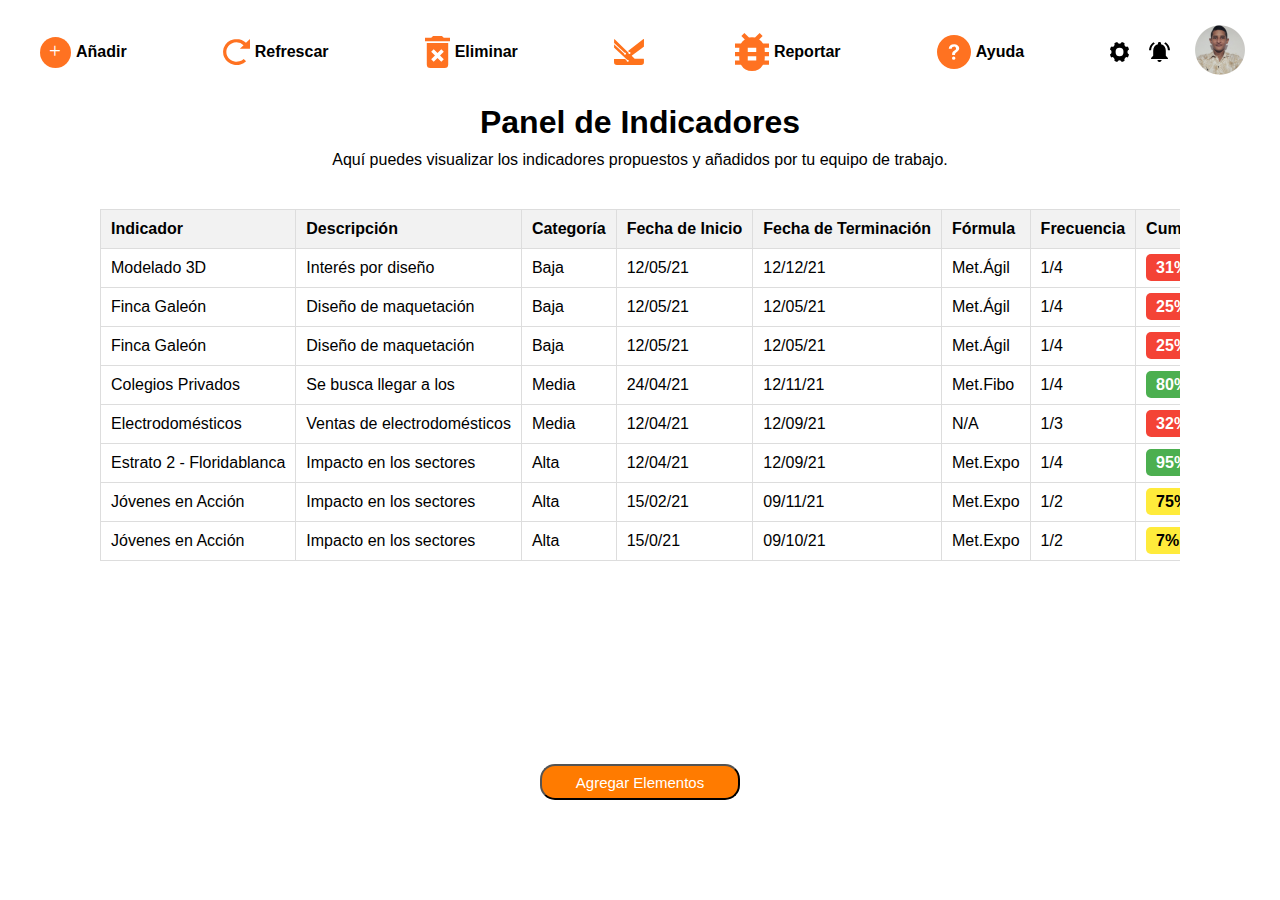
<file: index2.html>
<!DOCTYPE html>
<html lang="en">
<head>
    <meta charset="UTF-8">
    <meta name="viewport" content="width=device-width, initial-scale=1.0">
    <link rel="stylesheet" href="css/style2.css">
    <title>Principal</title>
</head>
<body>
    <input type="checkbox" id="menu-toggle">
    <header class="meca">
        <label for="menu-toggle" class="menu-icon">
            <div></div>
            <div></div>
            <div></div>
        </label>
        <nav>
            <div class="c">
                <img src="Recursos/Group 7.svg">
                <a href="index3.html">Añadir</a>
            </div>
            <div class="c">
                <img src="Recursos/Icon open-reload.svg">
                <a href="index2.html">Refrescar</a>
            </div>
            <div class="c">
                <img src="Recursos/Icon material-delete-forever.svg">
                <a href="index4.html">Eliminar</a>
            </div>
            <div class="c">
                <img src="Recursos/kario sin kairo.svg" width="30px">
            </div>
            <div class="c">
                <img src="Recursos/Icon material-bug-report.svg">
                <a href="index5.html">Reportar</a>
            </div>
            <div class="c">
                <img src="Recursos/Icon ionic-ios-help-circle.svg">
                <a href="index6.html">Ayuda</a>
            </div>
            <div class="perfil"> 
                <img class="set" src="Recursos/Icon ionic-ios-settings.svg" alt="">           
                <img class="not" src="Recursos/Icon material-notifications-active.svg" alt="">
                <a  href="index7.html">
                    <img class="pf" src="Recursos/foto.png" alt="">             
                </a>           
            </div>         
        </nav>
    </header>
    
    <div class="panel">
        <h1>Panel de Indicadores</h1>
        <p>Aquí puedes visualizar los indicadores propuestos y añadidos por tu equipo de trabajo.</p>
        <div class="table-responsive">
            <table>
                <thead>
                    <tr>
                        <th>Indicador</th>
                        <th>Descripción</th>
                        <th>Categoría</th>
                        <th>Fecha de Inicio</th>
                        <th>Fecha de Terminación</th>
                        <th>Fórmula</th>
                        <th>Frecuencia</th>
                        <th>Cumplimiento</th>
                        <th>Área</th>
                    </tr>
                </thead>
            <tbody>
                <tr>
                    <td>Modelado 3D</td>
                    <td>Interés por diseño</td>
                    <td>Baja</td>
                    <td>12/05/21</td>
                    <td>12/12/21</td>
                    <td>Met.Ágil</td>
                    <td>1/4</td>
                    <td><span class="progress red">31%</span></td>
                    <td>Marketing</td>
                </tr>
                <tr>
                    <td>Finca Galeón</td>
                    <td>Diseño de maquetación</td>
                    <td>Baja</td>
                    <td>12/05/21</td>
                    <td>12/05/21</td>
                    <td>Met.Ágil</td>
                    <td>1/4</td>
                    <td><span class="progress red">25%</span></td>
                    <td>Diseño</td>
                </tr>
                <tr>
                    <td>Finca Galeón</td>
                    <td>Diseño de maquetación</td>
                    <td>Baja</td>
                    <td>12/05/21</td>
                    <td>12/05/21</td>
                    <td>Met.Ágil</td>
                    <td>1/4</td>
                    <td><span class="progress red">25%</span></td>
                    <td>Diseño</td>
                </tr>
                <tr>
                    <td>Colegios Privados</td>
                    <td>Se busca llegar a los</td>
                    <td>Media</td>
                    <td>24/04/21</td>
                    <td>12/11/21</td>
                    <td>Met.Fibo</td>
                    <td>1/4</td>
                    <td><span class="progress green">80%</span></td>
                    <td>Developers</td>
                </tr>
                <tr>
                    <td>Electrodomésticos</td>
                    <td>Ventas de electrodomésticos</td>
                    <td>Media</td>
                    <td>12/04/21</td>
                    <td>12/09/21</td>
                    <td>N/A</td>
                    <td>1/3</td>
                    <td><span class="progress red">32%</span></td>
                    <td>Gerencia</td>
                </tr>
                <tr>
                    <td>Estrato 2 - Floridablanca</td>
                    <td>Impacto en los sectores</td>
                    <td>Alta</td>
                    <td>12/04/21</td>
                    <td>12/09/21</td>
                    <td>Met.Expo</td>
                    <td>1/4</td>
                    <td><span class="progress green">95%</span></td>
                    <td>Marketing</td>
                </tr>
                <tr>
                    <td>Jóvenes en Acción</td>
                    <td>Impacto en los sectores</td>
                    <td>Alta</td>
                    <td>15/02/21</td>
                    <td>09/11/21</td>
                    <td>Met.Expo</td>
                    <td>1/2</td>
                    <td><span class="progress yellow">75%</span></td>
                    <td>Producción</td>
                </tr>
                <tr>
                    <td>Jóvenes en Acción</td>
                    <td>Impacto en los sectores</td>
                    <td>Alta</td>
                    <td>15/0/21</td>
                    <td>09/10/21</td>
                    <td>Met.Expo</td>
                    <td>1/2</td>
                    <td><span class="progress yellow">7%</span></td>
                    <td>Producción</td>
                </tr>
            </tbody>
        </table>
        <a href="index3.html"><button>Agregar Elementos</button></a>
    </div>
</body>
</html>
</file>
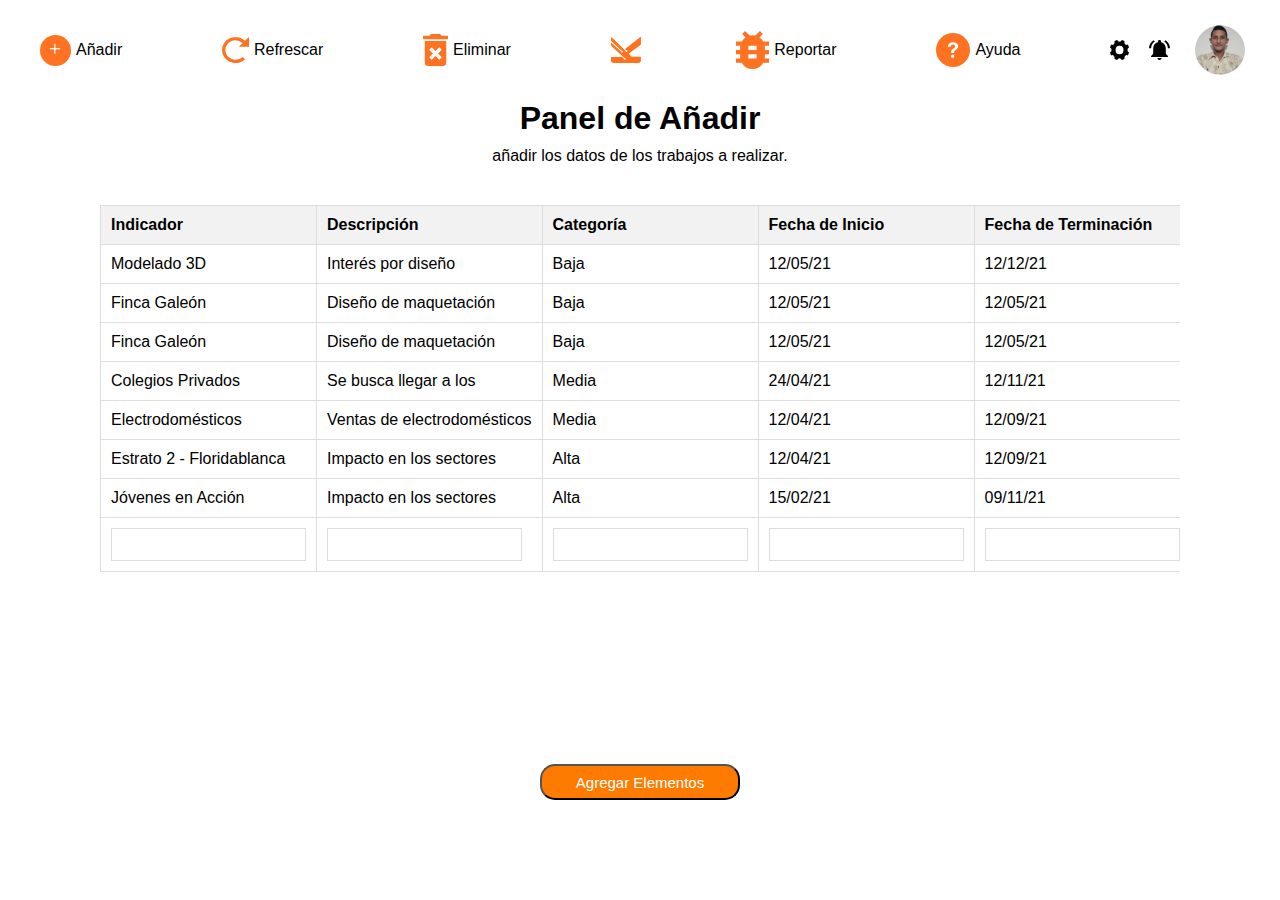
<file: index3.html>
<html lang="en">
<head>
    <meta charset="UTF-8">
    <meta name="viewport" content="width=device-width, initial-scale=1.0">
    <link rel="stylesheet" href="css/style3.css">
    <title>Añadir</title>
</head>
<body>
    <input type="checkbox" id="menu-toggle">
    <header class="meca">
        <label for="menu-toggle" class="menu-icon">
            <div></div>
            <div></div>
            <div></div>
        </label>
        <nav>
            <div class="c">
            <img src="Recursos/Group 7.svg">
            <a href="index3.html">Añadir</a>
            </div>
            <div class="c">
            <img src="Recursos/Icon open-reload.svg">
            <a href="index3.html">Refrescar</a>
            </div>
            <div class="c">
            <img src="Recursos/Icon material-delete-forever.svg">
            <a href="index4.html">Eliminar</a>
            </div>
            <div class="c">
            <img src="Recursos/kario sin kairo.svg" width="30px">
            </div>
            <div class="c">
            <img src="Recursos/Icon material-bug-report.svg">
            <a href="index5.html">Reportar</a>
            </div>
            <div class="c">
            <img src="Recursos/Icon ionic-ios-help-circle.svg">
            <a href="index6.html">Ayuda</a>
            </div>
            <div class="perfil"> 
            <img class="set" src="Recursos/Icon ionic-ios-settings.svg" alt="">           
            <img class="not" src="Recursos/Icon material-notifications-active.svg" alt="">
            <a  href="index7.html">
                <img class="pf" src="Recursos/foto.png" alt="">                   
            </a>           
            </div>         
        </nav>
    </header>
    <div class="panel">
        <h1>Panel de Añadir</h1>
        <p>añadir los datos de los trabajos a realizar.</p>
        <div class="table-responsive">
        <table>
            <thead>
                <tr>
                    <th>Indicador</th>
                    <th>Descripción</th>
                    <th>Categoría</th>
                    <th>Fecha de Inicio</th>
                    <th>Fecha de Terminación</th>
                    <th>Fórmula</th>
                    <th>Frecuencia</th>
                    <th>Cumplimiento</th>
                    <th>Área</th>
                </tr>
            </thead>
            <tbody>
                <tr>
                    <td>Modelado 3D</td>
                    <td>Interés por diseño</td>
                    <td>Baja</td>
                    <td>12/05/21</td>
                    <td>12/12/21</td>
                    <td>Met.Ágil</td>
                    <td>1/4</td>
                    <td><span class="progress red">31%</span></td>
                    <td>Marketing</td>
                </tr>
                <tr>
                    <td>Finca Galeón</td>
                    <td>Diseño de maquetación</td>
                    <td>Baja</td>
                    <td>12/05/21</td>
                    <td>12/05/21</td>
                    <td>Met.Ágil</td>
                    <td>1/4</td>
                    <td><span class="progress red">25%</span></td>
                    <td>Diseño</td>
                </tr>
                <tr>
                    <td>Finca Galeón</td>
                    <td>Diseño de maquetación</td>
                    <td>Baja</td>
                    <td>12/05/21</td>
                    <td>12/05/21</td>
                    <td>Met.Ágil</td>
                    <td>1/4</td>
                    <td><span class="progress red">25%</span></td>
                    <td>Diseño</td>
                </tr>
                <tr>
                    <td>Colegios Privados</td>
                    <td>Se busca llegar a los</td>
                    <td>Media</td>
                    <td>24/04/21</td>
                    <td>12/11/21</td>
                    <td>Met.Fibo</td>
                    <td>1/4</td>
                    <td><span class="progress green">80%</span></td>
                    <td>Developers</td>
                </tr>
                <tr>
                    <td>Electrodomésticos</td>
                    <td>Ventas de electrodomésticos</td>
                    <td>Media</td>
                    <td>12/04/21</td>
                    <td>12/09/21</td>
                    <td>N/A</td>
                    <td>1/3</td>
                    <td><span class="progress red">32%</span></td>
                    <td>Gerencia</td>
                </tr>
                <tr>
                    <td>Estrato 2 - Floridablanca</td>
                    <td>Impacto en los sectores</td>
                    <td>Alta</td>
                    <td>12/04/21</td>
                    <td>12/09/21</td>
                    <td>Met.Expo</td>
                    <td>1/4</td>
                    <td><span class="progress green">95%</span></td>
                    <td>Marketing</td>
                </tr>
                <tr>
                    <td>Jóvenes en Acción</td>
                    <td>Impacto en los sectores</td>
                    <td>Alta</td>
                    <td>15/02/21</td>
                    <td>09/11/21</td>
                    <td>Met.Expo</td>
                    <td>1/2</td>
                    <td><span class="progress yellow">75%</span></td>
                    <td>Producción</td>
                </tr>
                <tr>
                    <td><input class="ta" type="text"></td>
                    <td><input class="ta" type="text"></td>
                    <td><input class="ta" type="text"></td>
                    <td><input class="ta" type="text"></td>
                    <td><input class="ta" type="text"></td>
                    <td><input class="ta" type="text"></td>
                    <td><input class="ta" type="text"></td>
                    <td><span class="progress yellow"></span></td>
                    <td></td>
                </tr>
            </tbody>
        </table>
        <a href="index2.html"><button>Agregar Elementos</button></a>

    </div>
</body>
</html>
</file>
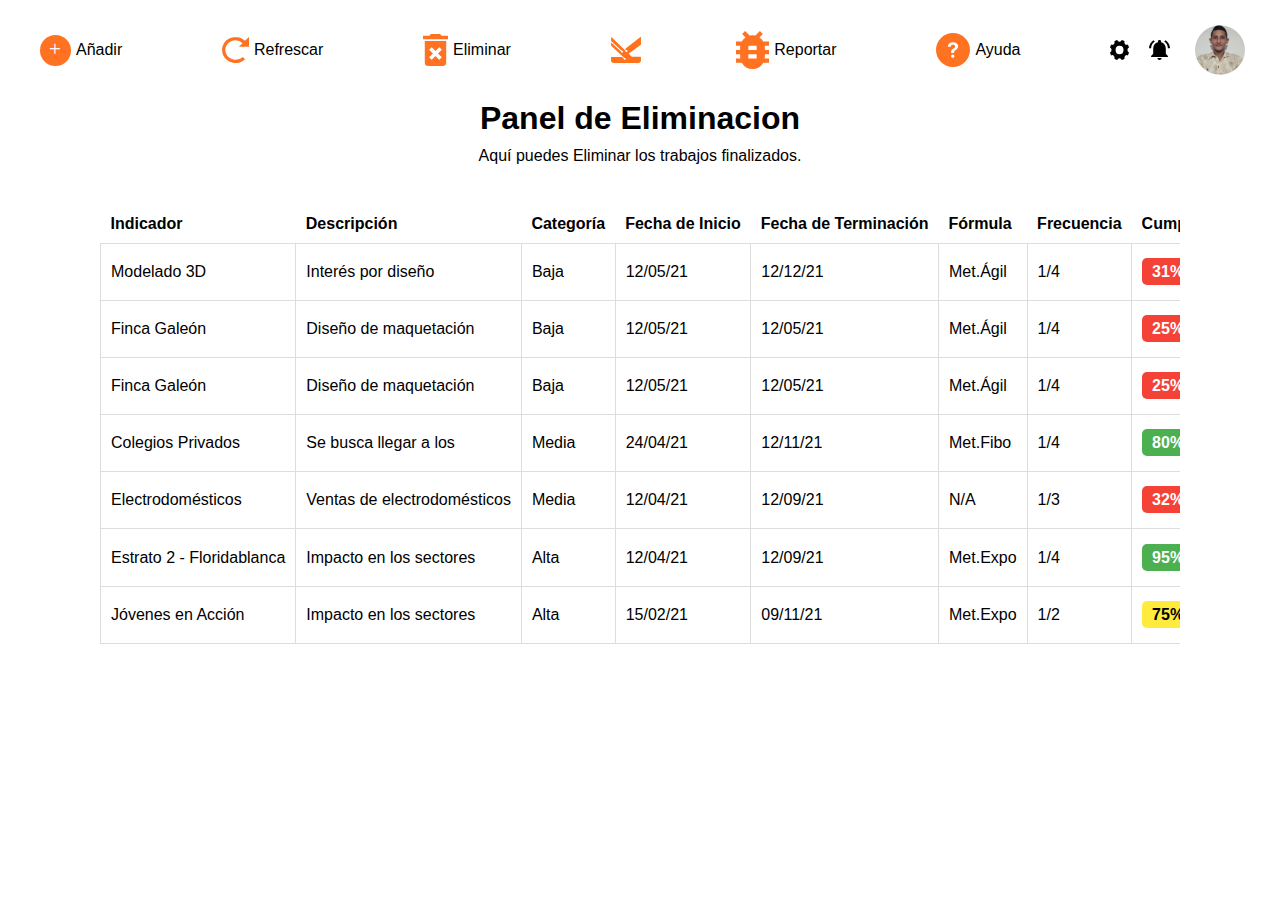
<file: index4.html>
<html lang="en">
<head>
    <meta charset="UTF-8">
    <meta name="viewport" content="width=device-width, initial-scale=1.0">
    <link rel="stylesheet" href="css/style4.css">
    <title>Eliminar</title>
</head>
<body>
    <input type="checkbox" id="menu-toggle">
    <header class="meca">
        <label for="menu-toggle" class="menu-icon">
            <div></div>
            <div></div>
            <div></div>
        </label>
        <nav>
            <div class="c">
            <img src="Recursos/Group 7.svg">
            <a href="index3.html">Añadir</a>
            </div>
            <div class="c">
            <img src="Recursos/Icon open-reload.svg">
            <a href="index4.html">Refrescar</a>
            </div>
            <div class="c">
            <img src="Recursos/Icon material-delete-forever.svg">
            <a href="index4.html">Eliminar</a>
            </div>
            <div class="c">
            <img src="Recursos/kario sin kairo.svg" width="30px">
            </div>
            <div class="c">
            <img src="Recursos/Icon material-bug-report.svg">
            <a href="index5.html">Reportar</a>
            </div>
            <div class="c">
            <img src="Recursos/Icon ionic-ios-help-circle.svg">
            <a href="index6.html">Ayuda</a>
            </div>
            <div class="perfil"> 
            <img class="set" src="Recursos/Icon ionic-ios-settings.svg" alt="">           
            <img class="not" src="Recursos/Icon material-notifications-active.svg" alt="">
            <a  href="index7.html">
                <img class="pf" src="Recursos/foto.png" alt="">                   
            </a>           
            </div>         
        </nav>
    </header>
    <div class="panel">
        <h1>Panel de Eliminacion</h1>
        <p>Aquí puedes Eliminar los trabajos finalizados.</p>
        <div class="table-responsive">
            <table>
            <thead>
                <tr>
                    <th>Indicador</th>
                    <th>Descripción</th>
                    <th>Categoría</th>
                    <th>Fecha de Inicio</th>
                    <th>Fecha de Terminación</th>
                    <th>Fórmula</th>
                    <th>Frecuencia</th>
                    <th>Cumplimiento</th>
                    <th>Área</th>
                </tr>
            </thead>
            <tbody>
                <tr>
                    <td>Modelado 3D</td>
                    <td>Interés por diseño</td>
                    <td>Baja</td>
                    <td>12/05/21</td>
                    <td>12/12/21</td>
                    <td>Met.Ágil</td>
                    <td>1/4</td>
                    <td><span class="progress red">31%</span></td>
                    <td>Marketing</td>
                    <td><a href="indexCE.html"><img src="Recursos/Icon material-delete-forever.svg" alt=""></a></td>
                </tr>
                
                <tr>
                    <td>Finca Galeón</td>
                    <td>Diseño de maquetación</td>
                    <td>Baja</td>
                    <td>12/05/21</td>
                    <td>12/05/21</td>
                    <td>Met.Ágil</td>
                    <td>1/4</td>
                    <td><span class="progress red">25%</span></td>
                    <td>Diseño</td>
                    <td><a href="indexCE.html"><img src="Recursos/Icon material-delete-forever.svg" alt=""></a></td>
                </tr>
                <tr>
                    <td>Finca Galeón</td>
                    <td>Diseño de maquetación</td>
                    <td>Baja</td>
                    <td>12/05/21</td>
                    <td>12/05/21</td>
                    <td>Met.Ágil</td>
                    <td>1/4</td>
                    <td><span class="progress red">25%</span></td>
                    <td>Diseño</td>
                    <td><a href="indexCE.html"><img src="Recursos/Icon material-delete-forever.svg" alt=""></a></td>
                </tr>
                <tr>
                    <td>Colegios Privados</td>
                    <td>Se busca llegar a los</td>
                    <td>Media</td>
                    <td>24/04/21</td>
                    <td>12/11/21</td>
                    <td>Met.Fibo</td>
                    <td>1/4</td>
                    <td><span class="progress green">80%</span></td>
                    <td>Developers</td>
                    <td><a href="indexCE.html"><img src="Recursos/Icon material-delete-forever.svg" alt=""></a></td>
                </tr>
                <tr>
                    <td>Electrodomésticos</td>
                    <td>Ventas de electrodomésticos</td>
                    <td>Media</td>
                    <td>12/04/21</td>
                    <td>12/09/21</td>
                    <td>N/A</td>
                    <td>1/3</td>
                    <td><span class="progress red">32%</span></td>
                    <td>Gerencia</td>
                    <td><a href="indexCE.html"><img src="Recursos/Icon material-delete-forever.svg" alt=""></a></td>
                </tr>
                <tr>
                    <td>Estrato 2 - Floridablanca</td>
                    <td>Impacto en los sectores</td>
                    <td>Alta</td>
                    <td>12/04/21</td>
                    <td>12/09/21</td>
                    <td>Met.Expo</td>
                    <td>1/4</td>
                    <td><span class="progress green">95%</span></td>
                    <td>Marketing</td>
                    <td><a href="indexCE.html"><img src="Recursos/Icon material-delete-forever.svg" alt=""></a></td>
                </tr>
                <tr>
                    <td>Jóvenes en Acción</td>
                    <td>Impacto en los sectores</td>
                    <td>Alta</td>
                    <td>15/02/21</td>
                    <td>09/11/21</td>
                    <td>Met.Expo</td>
                    <td>1/2</td>
                    <td><span class="progress yellow">75%</span></td>
                    <td>Producción</td>
                    <td><a href="indexCE.html"><img src="Recursos/Icon material-delete-forever.svg" alt=""></a></td>
                </tr>
            </tbody>
        </table>
    </div>
</body>
</html>
</file>
<file: css/style2.css>
* {
    margin: 0;
    padding: 0;
    box-sizing: border-box;
}

body {
    font-family: sans-serif;
    background: #ffffff;
}

header {
    background-color: #ffffff;
    color: #ffffff;
    padding: 10px 0;
}

img {
    align-items: center;
}

nav {
    display: flex;
    justify-content: space-between;
    align-items: center;
    padding: 0 20px;
    font-weight: 600;
}

.set{
    padding: 10px;
}
.not{
    padding: 10px;
}
.pf{
    width: 70px;
    padding: 10px;
}
.pf:hover{
    background-color: rgb(255, 102, 0);
    border-radius: 50%;
}
.perfil{
    display: flex;
    align-items: center;
}

.c{
    display: flex;
    align-items: center;
    justify-content: center;
    margin: 0 20px;
}

.logo {
    margin: 0 40px;
}

a {
    color: rgb(0, 0, 0);
    text-decoration: none;
    padding: 5px;
    transition: color 0.3s;
}

a:hover {
    color: rgb(255, 123, 0);
}

.panel {
    align-items: center;
    justify-content:center;
    padding: 0px 100px;

}

h1 {
    display: flex;
    align-items: center;
    justify-content:center;
    margin-bottom: 10px;
}
p{
    display: flex;
    align-items: center;
    justify-content:center;
}

.table-responsive {
    width: 100%;
    overflow-x: auto;
}

table {
    width: 100%;
    border-collapse: collapse;
    margin-top: 20px;
}

th, td ,input{
    border: 1px solid #ddd;
    padding: 8px;
    text-align: left;
}

th {
    background-color: #f2f2f2;
}

.progress {
    padding: 5px 10px;
    border-radius: 5px;
    color: white;
    font-weight: bold;
}

.red {
    background-color: #f44336;
}

.yellow {
    background-color: #ffeb3b;
    color: #000;
}

.green {
    background-color: #4caf50;
}

button {
    background-color: rgb(255, 123, 0);
    color: #fff;
    position: absolute;
    text-align: center;
    border-radius: 15px;
    height: 2.8vw;
    width: 200px;
    font-family: Arial, Helvetica, sans-serif ;
    font-size: 15px;
    bottom: 100px;

    left: 50%; /* Centra horizontalmente el elemento */
    transform: translateX(-50%); /* Ajusta para centrar exactamente */

}

button:hover {
    background-color: #ff6347; /*cambia el color al boton*/
}

/* Estilos para el menú hamburguesa */

.menu-icon {
    display: none; /* sirve para Oculta el ícono de hamburguesa en pantallas grandes */
    cursor: pointer;
}

.menu-icon div {
    width: 30px;
    height: 4px;
    background-color: black;
    margin: 6px 0;
    transition: background-color 0.3s ease;
}

#menu-toggle {
    display: none; /* Ocultamos el checkbox */
}

/* Mostrar el menú al hacer click en el ícono de hamburguesa */
#menu-toggle:checked + .meca nav {
    display: flex;
    flex-direction: column;
    background-color: #fff; /* Cambiar el fondo del menú según tu diseño */
    position: absolute;
    top: 0px;
    left: 0;
    right: 0;
    z-index: 1;
    box-shadow: 0px 8px 16px 0px rgba(0,0,0,0.2);
}

#menu-toggle:checked + .meca nav .c {
    display: block; /* Mostrar cada ítem del menú */
    padding: 10px;
    transition: padding 0.3s ease;
}

@media (max-width: 600px) {
    .menu-icon {
        display: block; /* Mostrar el ícono de hamburguesa en pantallas pequeñas */
        position: absolute;
        top: 20px;
        right: 20px;
        z-index: 2;
    }

    .c {
        display: none; /* Ocultar los ítems del menú por defecto en pantallas pequeñas */
    }

    #menu-toggle:checked + .meca nav .c {
        display: flex; /* Mostrar los ítems del menú cuando se activa el checkbox */
    }
}

.table-responsive {
    overflow-x: auto; /* Permitir desplazamiento horizontal en pantallas pequeñas */
    margin-top: 20px;
}

table {
    width: 100%; /* La tabla ocupa el 100% del ancho disponible */
    border-collapse: collapse;
    margin-bottom: 20px; /* Espacio entre la tabla y el siguiente elemento */
}

th, td {
    padding: 10px; /* Espaciado interno de celdas */
    text-align: left; /* Alineación del texto */
    white-space: nowrap; /* Evitar que el texto se ajuste automáticamente */
}

/* Estilos adicionales para pantallas pequeñas */
@media (max-width: 600px) {
    th, td {
        padding: 8px; /* Reducir el espaciado interno de celdas */
        font-size: 12px; /* Reducir el tamaño de fuente */
    }

    table {
        font-size: 12px; /* Reducir el tamaño de fuente de la tabla */
    }

    .table-responsive {
        overflow-x: auto; /* Mantener desplazamiento horizontal */
    }
}
</file>
<file: css/style3.css>
* {
    margin: 0;
    padding: 0;
    box-sizing: border-box;
}

body {
    font-family: sans-serif;
    background: #fff;
}

header {
    background-color: #ffffff;
    color: #ffffff;
    padding: 10px 0;
}

img {
    align-items: center;
}

nav {
    display: flex;
    justify-content: space-between;
    align-items: center;
    padding: 0 20px;
}

.set{
    padding: 10px;
}
.not{
    padding: 10px;
}
.pf{
    width: 70px;
    padding: 10px;
}
.pf:hover{
    background-color: rgb(255, 102, 0);
    border-radius: 50%;
}
.perfil{
    display: flex;
    align-items: center;
}

/*.perfil:hover{
    display: flex;
    align-items: center;
    background-color: rgba(255, 102, 0,0.5);
}*/

.c{
    display: flex;
    align-items: center;
    justify-content: center;
    margin: 0 20px;
}
/*.c:hover{
    background-color: rgba(255, 102, 0,0.5);
    display: flex;
    align-items: center;
    justify-content: center;
    margin: 0 20px;
}*/
.logo {
    margin: 0 40px;
}

a {
    color: rgb(0, 0, 0);
    text-decoration: none;
    padding: 5px;
    transition: color 0.3s;
}

a:hover {
    color: cornflowerblue;
}

.panel {
    align-items: center;
    justify-content:center;
    padding: 0px 100px;

}

h1 {
    display: flex;
    align-items: center;
    justify-content:center;
    margin-bottom: 10px;
}
p{
    display: flex;
    align-items: center;
    justify-content:center;
}

.table-responsive {
    width: 100%;
    overflow-x: auto;
}

table {
    width: 100%;
    border-collapse: collapse;
    margin-top: 20px;
}

th, td ,input{
    border: 1px solid #ddd;
    padding: 8px;
    text-align: left;
}

th {
    background-color: #f2f2f2;
}

.progress {
    padding: 5px 10px;
    border-radius: 5px;
    color: white;
    font-weight: bold;
}

.red {
    background-color: #f44336;
}

.yellow {
    background-color: #ffeb3b;
    color: #000;
}

.green {
    background-color: #4caf50;
}

button {
    background-color: rgb(255, 123, 0);
    color: #fff;
    position: absolute;
    text-align: center;
    border-radius: 15px;
    height: 2.8vw;
    width: 200px;
    font-family: Arial, Helvetica, sans-serif ;
    font-size: 15px;
    bottom: 100px;

    left: 50%; /* Centra horizontalmente el elemento */
    transform: translateX(-50%); /* Ajusta para centrar exactamente */

    /*display: flex;
    align-items: center;
    justify-content:center;
    background-color: #ff7f50;
    border: none;
    color: white;
    padding: 10px 20px;
    text-align: center;
    text-decoration: none;
    display: inline-block;
    font-size: 16px;
    margin-top: 20px;
    border-radius: 5px;
    cursor: pointer;*/
}

button:hover {
    background-color: #ff6347; /*cambia el color al boton*/
}

/* Estilos para el menú hamburguesa */

.menu-icon {
    display: none; /* sirve para Oculta el ícono de hamburguesa en pantallas grandes */
    cursor: pointer;
}

.menu-icon div {
    width: 30px;
    height: 4px;
    background-color: black;
    margin: 6px 0;
    transition: background-color 0.3s ease;
}

#menu-toggle {
    display: none; /* Ocultamos el checkbox */
}

/* Mostrar el menú al hacer click en el ícono de hamburguesa */
#menu-toggle:checked + .meca nav {
    display: flex;
    flex-direction: column;
    background-color: #fff; /* Cambiar el fondo del menú según tu diseño */
    position: absolute;
    top: 60px;
    left: 0;
    right: 0;
    z-index: 1;
    box-shadow: 0px 8px 16px 0px rgba(0,0,0,0.2);
}

#menu-toggle:checked + .meca nav .c {
    display: block; /* Mostrar cada ítem del menú */
    padding: 10px;
    transition: padding 0.3s ease;
}

@media (max-width: 600px) {
    .menu-icon {
        display: block; /* Mostrar el ícono de hamburguesa en pantallas pequeñas */
        position: absolute;
        top: 20px;
        right: 20px;
        z-index: 2;
    }

    .c {
        display: none; /* Ocultar los ítems del menú por defecto en pantallas pequeñas */
    }

    #menu-toggle:checked + .meca nav .c {
        display: flex; /* Mostrar los ítems del menú cuando se activa el checkbox */
    }
}

.table-responsive {
    overflow-x: auto; /* Permitir desplazamiento horizontal en pantallas pequeñas */
    margin-top: 20px;
}

table {
    width: 100%; /* La tabla ocupa el 100% del ancho disponible */
    border-collapse: collapse;
    margin-bottom: 20px; /* Espacio entre la tabla y el siguiente elemento */
}

th, td {
    padding: 10px; /* Espaciado interno de celdas */
    text-align: left; /* Alineación del texto */
    white-space: nowrap; /* Evitar que el texto se ajuste automáticamente */
}

/* Estilos adicionales para pantallas pequeñas */
@media (max-width: 600px) {
    th, td {
        padding: 8px; /* Reducir el espaciado interno de celdas */
        font-size: 12px; /* Reducir el tamaño de fuente */
    }

    table {
        font-size: 12px; /* Reducir el tamaño de fuente de la tabla */
    }

    .table-responsive {
        overflow-x: auto; /* Mantener desplazamiento horizontal */
    }
}
</file>
<file: css/style4.css>
* {
    margin: 0;
    padding: 0;
    box-sizing: border-box;
}

body {
    font-family: sans-serif;
    background: #fff;
    overflow: hidden;
}

header {
    background-color: #ffffff;
    color: #ffffff;
    padding: 10px 0;
}

.fondo{
    background: linear-gradient(90deg, rgb(2, 1, 17) 0%, rgb(0, 0, 0) 35%, rgb(0, 0, 0) 100%)
}
.f{
    
    width: 100%;
    height: 100%;
    background: fixed;
    background: center;

   
}
img {
    align-items: center;
}

nav {
    display: flex;
    justify-content: space-between;
    align-items: center;
    padding: 0 20px;
}
.set{
    padding: 10px;
}
.not{
    padding: 10px;
}
.pf{
    width: 70px;
    padding: 10px;
}
.pf:hover{
    background-color: rgb(255, 102, 0);
    border-radius: 50%;
}
.perfil{
    display: flex;
    align-items: center;
}

/*.perfil:hover{
    display: flex;
    align-items: center;
    background-color: rgba(255, 102, 0,0.5);
}*/

.c{
    display: flex;
    align-items: center;
    justify-content: center;
    margin: 0 20px;
}
/*.c:hover{
    background-color: rgba(255, 102, 0,0.5);
    display: flex;
    align-items: center;
    justify-content: center;
    margin: 0 20px;
}*/
.logo {
    margin: 0 40px;
}

a {
    color: rgb(0, 0, 0);
    text-decoration: none;
    padding: 5px;
    transition: color 0.3s;
}

a:hover {
    color: cornflowerblue;
}

.panel {
    align-items: center;
    justify-content:center;
    padding: 0px 100px;
}
h1 {
    display: flex;
    align-items: center;
    justify-content:center;
    margin-bottom: 10px;
}
p{
    display: flex;
    align-items: center;
    justify-content:center;
}

.table-responsive {
    width: 100%;
    overflow-x: auto;
}

table {
    width: 100%;
    border-collapse: collapse;
    border-radius: 20px;
    margin-top: 20px;
}

 td {
    border: 1px solid #ddd;
    padding: 8px;
    text-align: left;
}

th {
    padding: 8px;
}

.progress {
    padding: 5px 10px;
    border-radius: 5px;
    color: white;
    font-weight: bold;
}

.red {
    background-color: #f44336;
}

.yellow {
    background-color: #ffeb3b;
    color: #000;
}

.green {
    background-color: #4caf50;
}

button {
    background-color: rgb(255, 123, 0);
    color: #fff;
    position: absolute;
    text-align: center;
    border-radius: 15px;
    height: 2.8vw;
    width: 200px;
    font-family: Arial, Helvetica, sans-serif ;
    font-size: 15px;
    bottom: 0;
    top: 70%;
    left: 50%; /* Centra horizontalmente el elemento */
    transform: translateX(-50%); /* Ajusta para centrar exactamente */

}

button:hover {
    background-color: #ff6347;
}


.menu-icon {
    display: none; /* sirve para Oculta el ícono de hamburguesa en pantallas grandes */
    cursor: pointer;
}

.menu-icon div {
    width: 30px;
    height: 4px;
    background-color: black;
    margin: 6px 0;
    transition: background-color 0.3s ease;
}

#menu-toggle {
    display: none; /* Ocultamos el checkbox */
}

/* Mostrar el menú al hacer click en el ícono de hamburguesa */
#menu-toggle:checked + .meca nav {
    display: flex;
    flex-direction: column;
    background-color: #fff; /* Cambiar el fondo del menú según tu diseño */
    position: absolute;
    top: 0px;
    left: 0;
    right: 0;
    z-index: 1;
    box-shadow: 0px 8px 16px 0px rgba(0,0,0,0.2);
}

#menu-toggle:checked + .meca nav .c {
    display: block; /* Mostrar cada ítem del menú */
    padding: 10px;
    transition: padding 0.3s ease;
}



@media (max-width: 600px) {
    th, td {
        padding: 5px;
        font-size: 12px;
    }

    h1 {
        font-size: 18px;
    }

    button {
        padding: 8px 16px;
        font-size: 14px;
    }
}

@media (max-width: 600px) {
    header {
        flex-direction: column;
    }

    nav {
        flex-direction: column;
    }

    .c, .perfil, .logo {
        margin: 10px 0;
    }
}

@media (max-width: 600px) {
    .menu-icon {
        display: block; /* Mostrar el ícono de hamburguesa en pantallas pequeñas */
        position: absolute;
        top: 20px;
        right: 20px;
        z-index: 2;
    }

    .c {
        display: none; /* Ocultar los ítems del menú por defecto en pantallas pequeñas */
    }

    #menu-toggle:checked + .meca nav .c {
        display: flex; /* Mostrar los ítems del menú cuando se activa el checkbox */
    }
}

.table-responsive {
    overflow-x: auto; /* Permitir desplazamiento horizontal en pantallas pequeñas */
    margin-top: 20px;
}

table {
    width: 100%; /* La tabla ocupa el 100% del ancho disponible */
    border-collapse: collapse;
    margin-bottom: 20px; /* Espacio entre la tabla y el siguiente elemento */
}

th, td {
    padding: 10px; /* Espaciado interno de celdas */
    text-align: left; /* Alineación del texto */
    white-space: nowrap; /* Evitar que el texto se ajuste automáticamente */
}

/* Estilos adicionales para pantallas pequeñas */
@media (max-width: 600px) {
    th, td {
        padding: 8px; /* Reducir el espaciado interno de celdas */
        font-size: 12px; /* Reducir el tamaño de fuente */
    }

    table {
        font-size: 12px; /* Reducir el tamaño de fuente de la tabla */
    }

    .table-responsive {
        overflow-x: auto; /* Mantener desplazamiento horizontal */
    }
}
</file>
